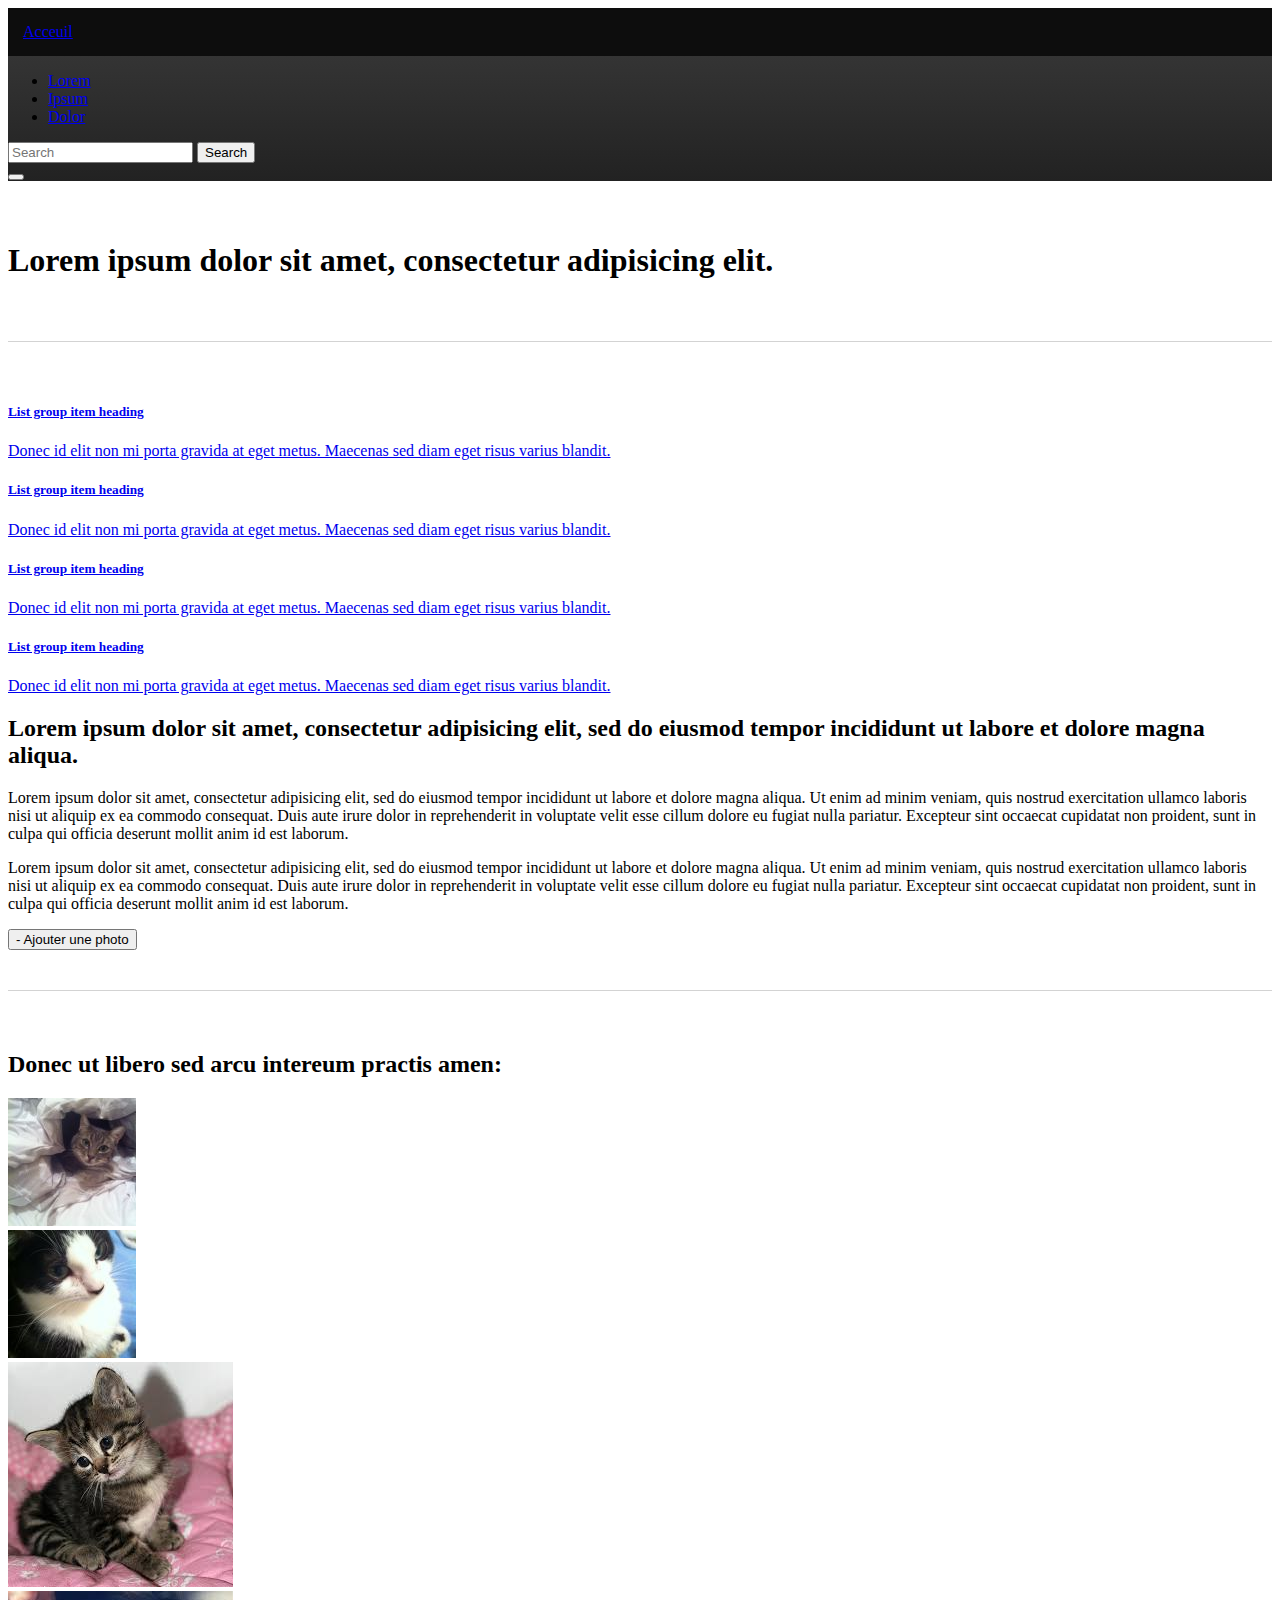
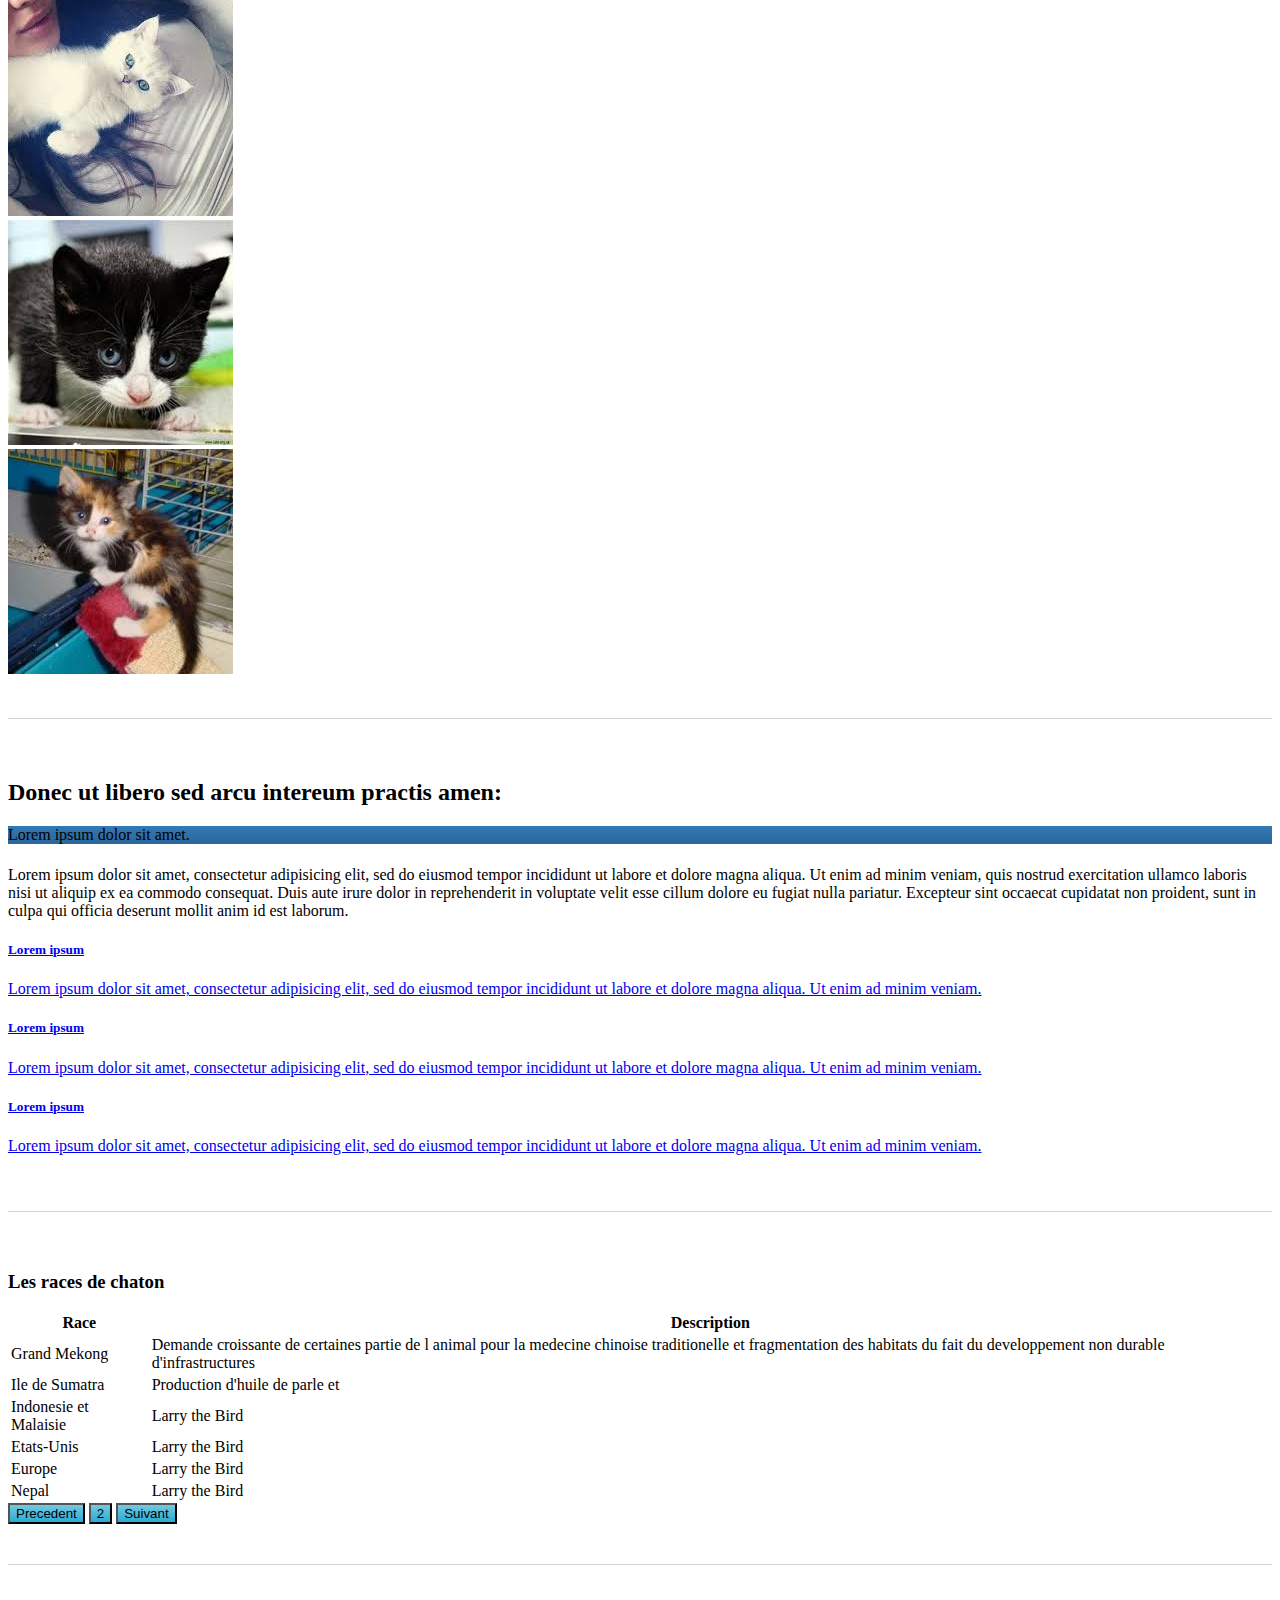
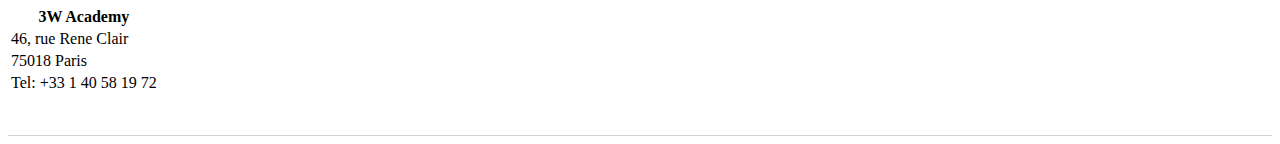
<file: bootstrap/index.html>
<!doctype html>
<html lang="en">
  <head>
    <meta charset="utf-8">
    <meta name="viewport" content="width=device-width, initial-scale=1, shrink-to-fit=no">
    <link rel="stylesheet" href="https://stackpath.bootstrapcdn.com/bootstrap/4.1.3/css/bootstrap.min.css" integrity="sha384-MCw98/SFnGE8fJT3GXwEOngsV7Zt27NXFoaoApmYm81iuXoPkFOJwJ8ERdknLPMO" crossorigin="anonymous">
    <link rel="stylesheet" href="https://use.fontawesome.com/releases/v5.3.1/css/all.css" integrity="sha384-mzrmE5qonljUremFsqc01SB46JvROS7bZs3IO2EmfFsd15uHvIt+Y8vEf7N7fWAU" crossorigin="anonymous">
    <link rel="stylesheet" type="text/css" href="css/main.css">
    <title></title>   
  </head>

  <body>
<!-- ----------------- HEADER ---------------------- -->
  	<header>
  		<nav class="navbar navbar-expand-lg navbar-dark bg-dark pt-0 pb-0">
  		  <a class="navbar-brand" href="#">Acceuil</a>
  		  <div class="collapse navbar-collapse" id="navbarTogglerDemo03">
  		    <ul class="navbar-nav mr-auto mt-2 mt-lg-0">
  		      <li class="nav-item">
  		        <a class="nav-link" href="#">Lorem</a>
  		      </li>
  		      <li class="nav-item">
  		        <a class="nav-link" href="#">Ipsum</a>
  		      </li>
  		      <li class="nav-item">
  		        <a class="nav-link" href="#">Dolor</a>
  		      </li>
  		    </ul>
  		    <form class="form-inline my-2 my-lg-0">
  		      <input class="form-control mr-sm-2" type="search" placeholder="Search" aria-label="Search">
  		      <button class="btn btn-outline-success my-2 my-sm-0" type="submit">Search</button>
  		    </form>
  		  </div>
  		  <button class="navbar-toggler" type="button" data-toggle="collapse" data-target="#navbarTogglerDemo03" aria-controls="navbarTogglerDemo03" aria-expanded="false" aria-label="Toggle navigation">
  		    <span class="navbar-toggler-icon"></span>
  		  </button>
  		</nav>
  	</header>
<!-- ------------------------- MAIN ------------------------ -->
  	<main> 	
  		<div class="container">
  		<h1>Lorem ipsum dolor sit amet, consectetur adipisicing elit.</h1>
  		</div>	
 		<div class="container">
 			<div class="row">
   				<div class="col-12 col-lg-4">
   					<div class="list-group">
 						<a href="#" class="list-group-item list-group-item-action flex-column align-items-start active">
   							<div class="d-flex w-100">
     							<h5 class="mb-1">List group item heading</h5>
   							</div>
   							<p class="mb-1">Donec id elit non mi porta gravida at eget metus. Maecenas sed diam eget risus varius blandit.</p>
 						</a>
 						<a href="#" class="list-group-item list-group-item-action flex-column align-items-start">
   							<div class="d-flex w-100">
     							<h5 class="mb-1">List group item heading</h5>
   							</div>
   							<p class="mb-1">Donec id elit non mi porta gravida at eget metus. Maecenas sed diam eget risus varius blandit.</p>
 						</a>
 						<a href="#" class="list-group-item list-group-item-action flex-column align-items-start">
   							<div class="d-flex w-100">
     							<h5 class="mb-1">List group item heading</h5>
   							</div>
   							<p class="mb-1">Donec id elit non mi porta gravida at eget metus. Maecenas sed diam eget risus varius blandit.</p>
 						</a>
 						<a href="#" class="list-group-item list-group-item-action flex-column align-items-start">
   							<div class="d-flex w-100">
     							<h5 class="mb-1">List group item heading</h5>
   							</div>
   							<p class="mb-1">Donec id elit non mi porta gravida at eget metus. Maecenas sed diam eget risus varius blandit.</p>
 						</a> 		
					</div>
    			</div>
    			<div class="col-12 col-lg-8">
    				<h2>Lorem ipsum dolor sit amet, consectetur adipisicing elit, sed do eiusmod
    				tempor incididunt ut labore et dolore magna aliqua.</h2>
    				<p>Lorem ipsum dolor sit amet, consectetur adipisicing elit, sed do eiusmod
    				tempor incididunt ut labore et dolore magna aliqua. Ut enim ad minim veniam,
    				quis nostrud exercitation ullamco laboris nisi ut aliquip ex ea commodo
    				consequat. Duis aute irure dolor in reprehenderit in voluptate velit esse
    				cillum dolore eu fugiat nulla pariatur. Excepteur sint occaecat cupidatat non
    				proident, sunt in culpa qui officia deserunt mollit anim id est laborum.</p>
    				<p>Lorem ipsum dolor sit amet, consectetur adipisicing elit, sed do eiusmod
    				tempor incididunt ut labore et dolore magna aliqua. Ut enim ad minim veniam,
    				quis nostrud exercitation ullamco laboris nisi ut aliquip ex ea commodo
    				consequat. Duis aute irure dolor in reprehenderit in voluptate velit esse
    				cillum dolore eu fugiat nulla pariatur. Excepteur sint occaecat cupidatat non
    				proident, sunt in culpa qui officia deserunt mollit anim id est laborum.</p>
    				<a href="#">
    					<button type="button" class="btn btn-success"><i class="far fa-image"></i> - Ajouter une photo</button>
    				</a>
      			</div>
  			</div>
  		</div>

  		<div class="container">
  			<div class="row">
  			<h2>Donec ut libero sed arcu intereum practis amen:</h2>
  			</div>
  			<div class="row">
  				<div class="col-4 col-md-3 col-lg-2">
  					<img src="img/c1.jpg">
  				</div>
  				<div class="col-4 col-md-3 col-lg-2">
  					<img src="img/c2.jpg">
  				</div>
  				<div class="col-4 col-md-3 col-lg-2">
  					<img src="img/c3.jpg">
  				</div>
  				<div class="col-4 col-md-3 col-lg-2">
  					<img src="img/c4.jpg">
  				</div>
  				<div class="col-4 col-md-3 col-lg-2">
  					<img src="img/c5.jpg">
  				</div>
  				<div class="col-4 col-md-3 col-lg-2">
  					<img src="img/c6.jpg">
  				</div>
  			</div>			
  		</div>

  		<div class="container">
  			<div class="row">
  			<h2>Donec ut libero sed arcu intereum practis amen:</h2>
  			</div>
  			<div class="row">
  				<div class="col-12 col-lg-4">
  					<div class="card mb-3">
  						<div class="card-header text-white bg-primary">Lorem ipsum dolor sit amet.</div>
  							<div class="card-body">
    							<h5 class="card-title"></h5>
    							<p class="card-text">Lorem ipsum dolor sit amet, consectetur adipisicing elit, sed do eiusmod
    							tempor incididunt ut labore et dolore magna aliqua. Ut enim ad minim veniam,
    							quis nostrud exercitation ullamco laboris nisi ut aliquip ex ea commodo
    							consequat. Duis aute irure dolor in reprehenderit in voluptate velit esse
    							cillum dolore eu fugiat nulla pariatur. Excepteur sint occaecat cupidatat non
    							proident, sunt in culpa qui officia deserunt mollit anim id est laborum.</p>
  							</div>
						</div>
  					</div>
  				<div class="col-12 col-lg-8">
  					<div class="list-group">
  						<a href="#" class="list-group-item list-group-item-action flex-column align-items-start active">
    						<div class="d-flex w-100">
      							<h5 class="mb-1">Lorem ipsum</h5>
    						</div>
    						<p class="mb-1">Lorem ipsum dolor sit amet, consectetur adipisicing elit, sed do eiusmod
    						tempor incididunt ut labore et dolore magna aliqua. Ut enim ad minim veniam.</p>
  						</a>
  						<a href="#" class="list-group-item list-group-item-action flex-column align-items-start">
    						<div class="d-flex w-100">
      							<h5 class="mb-1">Lorem ipsum</h5>
    						</div>
    						<p class="mb-1">Lorem ipsum dolor sit amet, consectetur adipisicing elit, sed do eiusmod
    						tempor incididunt ut labore et dolore magna aliqua. Ut enim ad minim veniam.</p>
  						</a>
  						<a href="#" class="list-group-item list-group-item-action flex-column align-items-start">
    						<div class="d-flex w-100">
      							<h5 class="mb-1">Lorem ipsum</h5>
    						</div>
    						<p class="mb-1">Lorem ipsum dolor sit amet, consectetur adipisicing elit, sed do eiusmod
    						tempor incididunt ut labore et dolore magna aliqua. Ut enim ad minim veniam.</p>
  						</a>
  					</div>
  				</div>
  			</div>
  		</div>

  		<div class="container">
  			
  			<div class="row">
  					<h3>Les races de chaton</h3>
  					<table class="table table-bordered table-striped">
  					  <thead>
  					    <tr>
  					      <th scope="col">Race</th>
  					      <th scope="col">Description</th>
  					    </tr>
  					  </thead>
  					  <tbody>
  					    <tr>
  					      <td>Grand Mekong</td>
  					      <td>Demande croissante de certaines partie de l animal pour la medecine chinoise traditionelle et fragmentation des habitats du fait du developpement non durable d'infrastructures</td>
  					    </tr>
  					    <tr>
  					      <td>Ile de Sumatra</td>
  					      <td>Production d'huile de parle et </td>
  					    </tr>
  					    <tr>
  					      <td>Indonesie et Malaisie</td>
  					      <td>Larry the Bird</td>
  					    </tr>
  					    <tr>
  					      <td>Etats-Unis</td>
  					      <td>Larry the Bird</td>
  					    </tr>
  					    <tr>
  					      <td>Europe</td>
  					      <td>Larry the Bird</td>
  					    </tr>
  					    <tr>
  					      <td>Nepal</td>
  					      <td>Larry the Bird</td>
  					    </tr>
  					  </tbody>
  					</table>
  			</div>
  			<div class="row">
  				<div class="col-12">
  					<div class="btn-group w-100" role="group" aria-label="Basic example">
  					  <button type="button" class="col-4 btn btn-secondary">Precedent</button>
  					  <button type="button" class="col-4 btn btn-secondary">2</button>
  					  <button type="button" class="col-4 btn btn-secondary">Suivant</button>
  					</div>	
  				</div>
  			</div>
  		</div>

<!--  ------------------------- FOOTER --------------------- -->
		<div class="container">
			<div class="row">
					<table class="table-borderless">
					  <thead>
					    <tr>
					      <th scope="col">3W Academy</th>
					    </tr>
					  </thead>
					  <tbody>
					    <tr>
					      <td>46, rue Rene Clair</td>
					    </tr>
					    <tr>
					      <td>75018 Paris</td>
					    </tr>
					    <tr>
					      <td><span>Tel<span>: +33 1 40 58 19 72</td>
					    </tr>
					  </tbody>
					</table>
			</div>	
		</div>


  	</main>
  	
  		






    <script src="https://code.jquery.com/jquery-3.3.1.slim.min.js" integrity="sha384-q8i/X+965DzO0rT7abK41JStQIAqVgRVzpbzo5smXKp4YfRvH+8abtTE1Pi6jizo" crossorigin="anonymous"></script>
    <script src="https://cdnjs.cloudflare.com/ajax/libs/popper.js/1.14.3/umd/popper.min.js" integrity="sha384-ZMP7rVo3mIykV+2+9J3UJ46jBk0WLaUAdn689aCwoqbBJiSnjAK/l8WvCWPIPm49" crossorigin="anonymous"></script>
    <script src="https://stackpath.bootstrapcdn.com/bootstrap/4.1.3/js/bootstrap.min.js" integrity="sha384-ChfqqxuZUCnJSK3+MXmPNIyE6ZbWh2IMqE241rYiqJxyMiZ6OW/JmZQ5stwEULTy" crossorigin="anonymous"></script>
  </body>
</html>
</file>
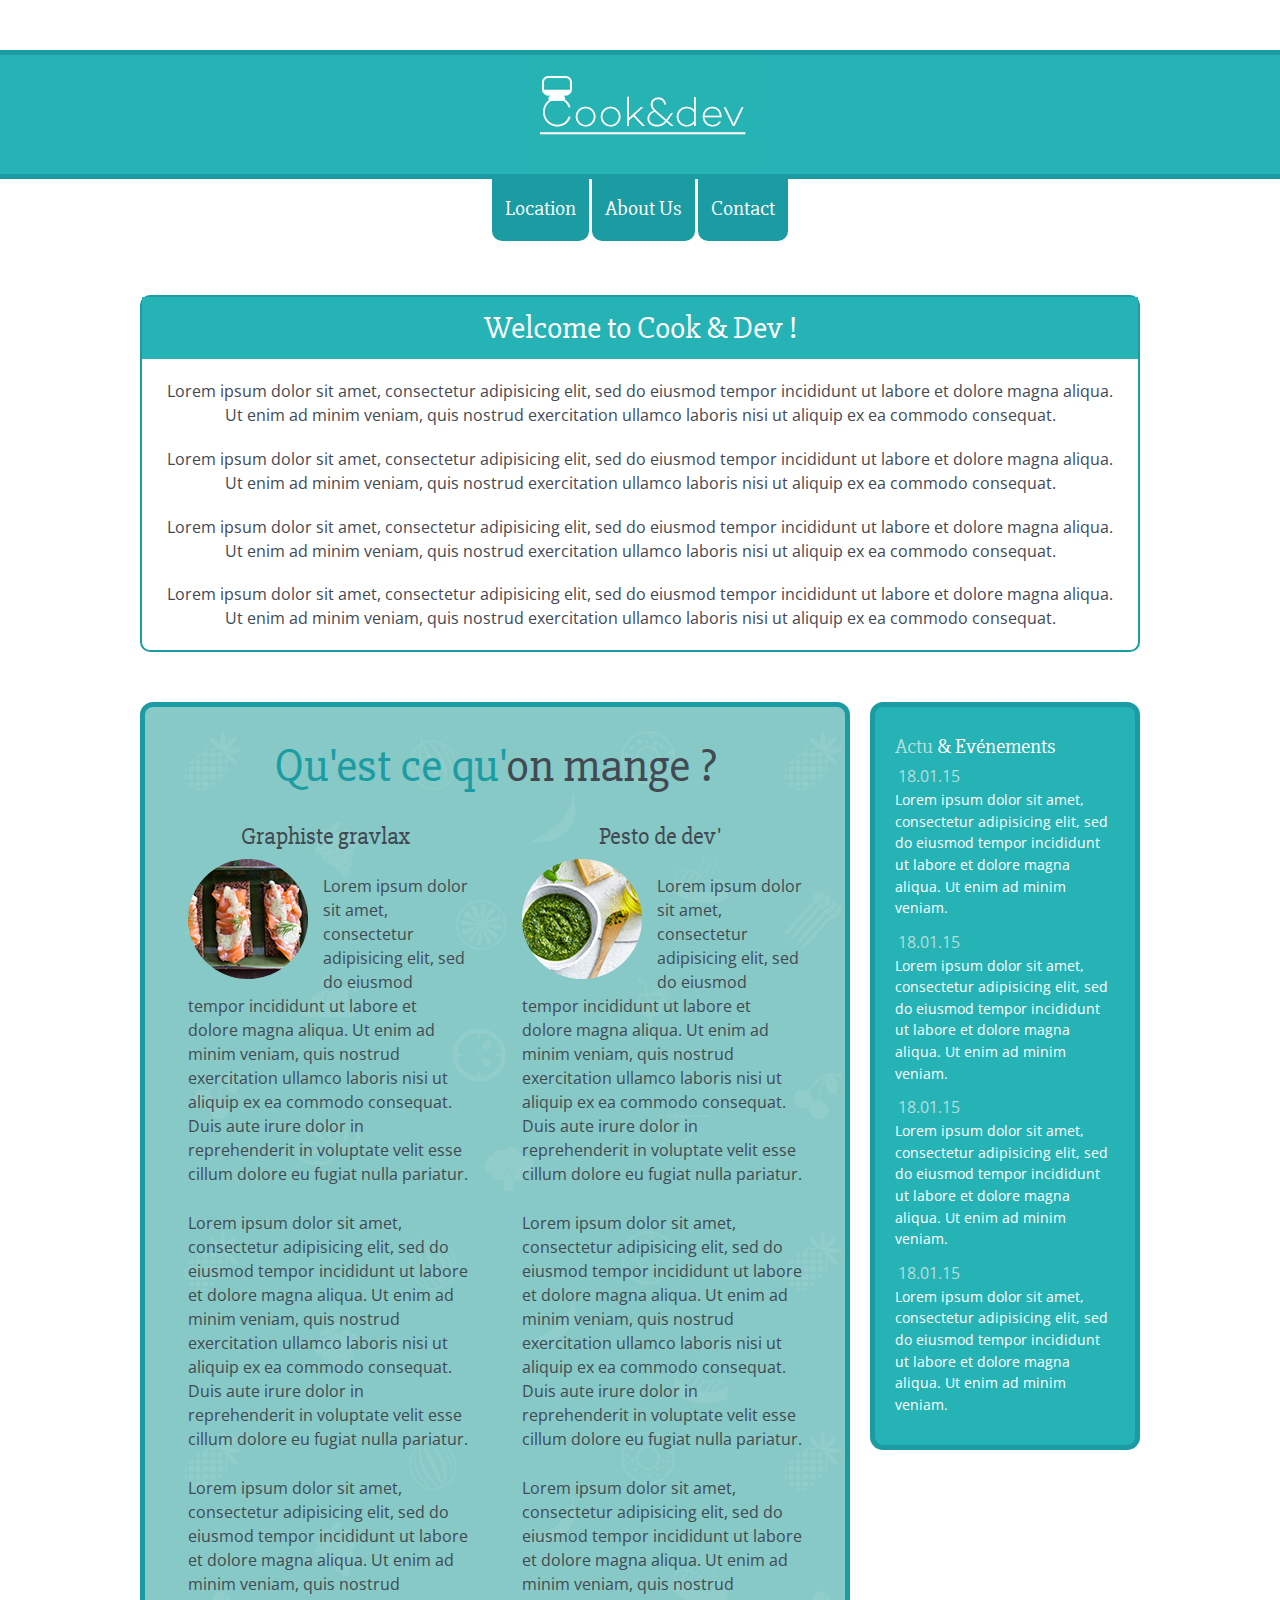
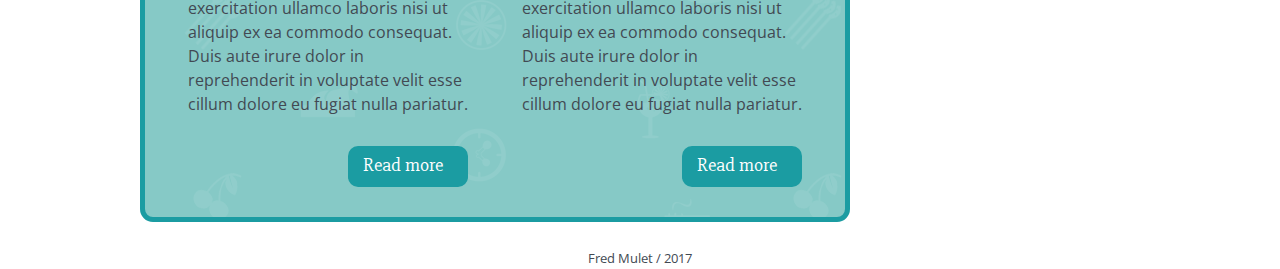
<file: cookanddev/index.html>
<!DOCTYPE html>
<html>
<head>
	<meta charset="utf-8">
	<link href="https://fonts.googleapis.com/css?family=Open+Sans" rel="stylesheet"> 
	<link href="https://fonts.googleapis.com/css?family=Slabo+27px" rel="stylesheet">
	<link rel="stylesheet" href="https://use.fontawesome.com/releases/v5.3.1/css/all.css" integrity="sha384-mzrmE5qonljUremFsqc01SB46JvROS7bZs3IO2EmfFsd15uHvIt+Y8vEf7N7fWAU" crossorigin="anonymous">
	<link rel="stylesheet" type="text/css" href="css/main.css">
	<title>Cook&dev</title>
</head>
<body>
	<header>
		<figure>
			<img src="img/logo.png" alt="Logo Cook&Dev">
		</figure>
		<nav>
			<a href="#">Location</a>
			<a href="#">About Us</a>
			<a href="#">Contact</a>
		</nav>
	</header>
	<main>
		<article class="mainArticle1">
			<h1>Welcome to Cook & Dev !</h1>
			<p>Lorem ipsum dolor sit amet, consectetur adipisicing elit, sed do eiusmod
			tempor incididunt ut labore et dolore magna aliqua. Ut enim ad minim veniam,
			quis nostrud exercitation ullamco laboris nisi ut aliquip ex ea commodo
			consequat.</p>
			<p>Lorem ipsum dolor sit amet, consectetur adipisicing elit, sed do eiusmod
			tempor incididunt ut labore et dolore magna aliqua. Ut enim ad minim veniam,
			quis nostrud exercitation ullamco laboris nisi ut aliquip ex ea commodo
			consequat.</p>
			<p>Lorem ipsum dolor sit amet, consectetur adipisicing elit, sed do eiusmod
			tempor incididunt ut labore et dolore magna aliqua. Ut enim ad minim veniam,
			quis nostrud exercitation ullamco laboris nisi ut aliquip ex ea commodo
			consequat.</p>
			<p>Lorem ipsum dolor sit amet, consectetur adipisicing elit, sed do eiusmod
			tempor incididunt ut labore et dolore magna aliqua. Ut enim ad minim veniam,
			quis nostrud exercitation ullamco laboris nisi ut aliquip ex ea commodo
			consequat.</p>
		</article>
		<section>
			<h1><span>Qu'est ce qu'</span>on mange ?</h1>
			<article>
				<h1>Graphiste gravlax<i class="fas fa-utensils"></i></h1>
				<img src="img/recipe1.jpg" alt="Recette gravlax">
				<p>Lorem ipsum dolor sit amet, consectetur adipisicing elit, sed do eiusmod
				tempor incididunt ut labore et dolore magna aliqua. Ut enim ad minim veniam,
				quis nostrud exercitation ullamco laboris nisi ut aliquip ex ea commodo
				consequat. Duis aute irure dolor in reprehenderit in voluptate velit esse
				cillum dolore eu fugiat nulla pariatur.</p>
				<p>Lorem ipsum dolor sit amet, consectetur adipisicing elit, sed do eiusmod
				tempor incididunt ut labore et dolore magna aliqua. Ut enim ad minim veniam,
				quis nostrud exercitation ullamco laboris nisi ut aliquip ex ea commodo
				consequat. Duis aute irure dolor in reprehenderit in voluptate velit esse
				cillum dolore eu fugiat nulla pariatur.</p>
				<p>Lorem ipsum dolor sit amet, consectetur adipisicing elit, sed do eiusmod
				tempor incididunt ut labore et dolore magna aliqua. Ut enim ad minim veniam,
				quis nostrud exercitation ullamco laboris nisi ut aliquip ex ea commodo
				consequat. Duis aute irure dolor in reprehenderit in voluptate velit esse
				cillum dolore eu fugiat nulla pariatur.</p>
				<a href="#">Read more<i class="fas fa-plus-circle"></i></a>
			</article>
			<article>
				<h1>Pesto de dev'<i class="fas fa-utensils"></i></h1>
				<img src="img/recipe2.jpg" alt="Recette pesto">
				<p>Lorem ipsum dolor sit amet, consectetur adipisicing elit, sed do eiusmod
				tempor incididunt ut labore et dolore magna aliqua. Ut enim ad minim veniam,
				quis nostrud exercitation ullamco laboris nisi ut aliquip ex ea commodo
				consequat. Duis aute irure dolor in reprehenderit in voluptate velit esse
				cillum dolore eu fugiat nulla pariatur.</p>
				<p>Lorem ipsum dolor sit amet, consectetur adipisicing elit, sed do eiusmod
				tempor incididunt ut labore et dolore magna aliqua. Ut enim ad minim veniam,
				quis nostrud exercitation ullamco laboris nisi ut aliquip ex ea commodo
				consequat. Duis aute irure dolor in reprehenderit in voluptate velit esse
				cillum dolore eu fugiat nulla pariatur.</p>
				<p>Lorem ipsum dolor sit amet, consectetur adipisicing elit, sed do eiusmod
				tempor incididunt ut labore et dolore magna aliqua. Ut enim ad minim veniam,
				quis nostrud exercitation ullamco laboris nisi ut aliquip ex ea commodo
				consequat. Duis aute irure dolor in reprehenderit in voluptate velit esse
				cillum dolore eu fugiat nulla pariatur.</p>
				<a href="#">Read more<i class="fas fa-plus-circle"></i></a>
			</article>
		</section>
		<aside>
			<h1><span>Actu</span> & Evénements</h1>
			<a href="#"><i class="fas fa-comment"></i>18.01.15</a>
			<p>Lorem ipsum dolor sit amet, consectetur adipisicing elit, sed do eiusmod tempor incididunt ut labore et dolore magna aliqua. Ut enim ad minim veniam.</p>
			<a href="#"><i class="fas fa-comment"></i>18.01.15</a>
			<p>Lorem ipsum dolor sit amet, consectetur adipisicing elit, sed do eiusmod tempor incididunt ut labore et dolore magna aliqua. Ut enim ad minim veniam.</p>
			<a href="#"><i class="fas fa-comment"></i>18.01.15</a>
			<p>Lorem ipsum dolor sit amet, consectetur adipisicing elit, sed do eiusmod tempor incididunt ut labore et dolore magna aliqua. Ut enim ad minim veniam.</p>
			<a href="#"><i class="fas fa-comment"></i>18.01.15</a>
			<p>Lorem ipsum dolor sit amet, consectetur adipisicing elit, sed do eiusmod tempor incididunt ut labore et dolore magna aliqua. Ut enim ad minim veniam.</p>
		</aside>
	</main>
	<footer>
		<small>Fred Mulet / 2017</small>
	</footer>
</body>
</html>
</file>
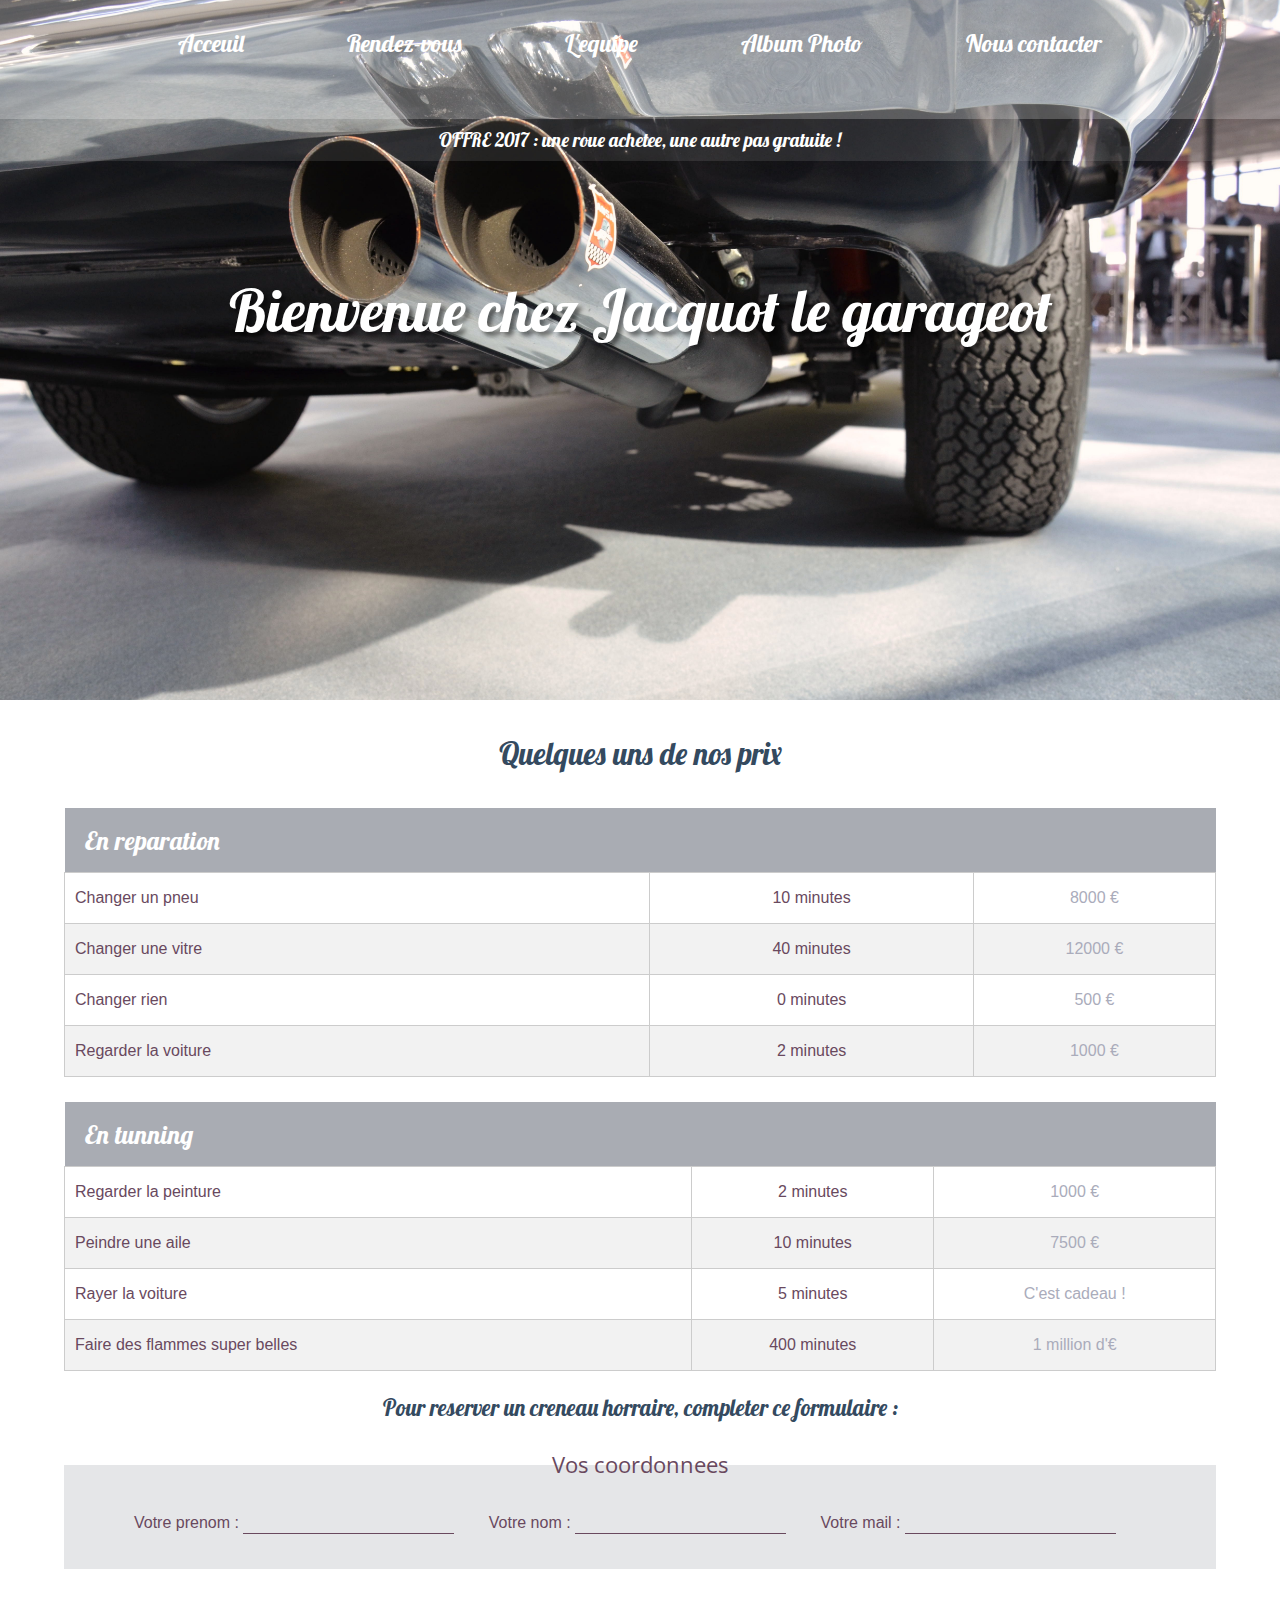
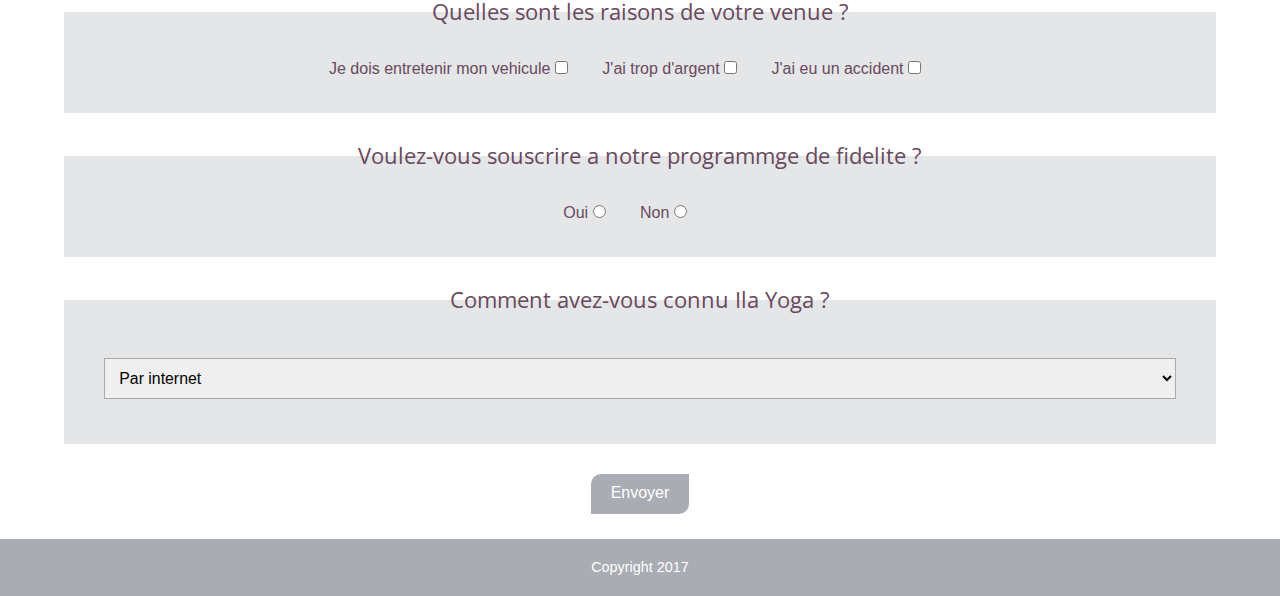
<file: garageot/index.html>
<!DOCTYPE html>
<html>
<head>
	<meta charset="utf-8">
	<link href="https://fonts.googleapis.com/css?family=Lobster" rel="stylesheet"> 
	<link href="https://fonts.googleapis.com/css?family=Open+Sans+Condensed:300" rel="stylesheet"> 
	<link rel="stylesheet" href="https://use.fontawesome.com/releases/v5.3.1/css/all.css" integrity="sha384-mzrmE5qonljUremFsqc01SB46JvROS7bZs3IO2EmfFsd15uHvIt+Y8vEf7N7fWAU" crossorigin="anonymous">
	<link rel="stylesheet" type="text/css" href="css/normalize.css">
	<link rel="stylesheet" type="text/css" href="css/main.css">
	<title></title>
</head>
<body>
	<header>
		<nav>
			<a href="#"><i class="fas fa-home"></i><span>Acceuil</span></a>
			<a href="#"><i class="fas fa-calendar-alt"></i><span>Rendez-vous</span></a>
			<a href="#"><i class="fas fa-book"></i><span>L'equipe</span></a>
			<a href="#"><i class="far fa-image"></i><span>Album Photo</span></a>
			<a href="#"><i class="fas fa-envelope"></i><span>Nous contacter</span></a>
		</nav>
		<small>OFFRE 2017 : une roue achetee, une autre pas gratuite !</small>
		<h1>Bienvenue chez Jacquot le garageot</h1>
	</header>
	<main>
		<table>
			<caption>Quelques uns de nos prix</caption>
			<tr>
				<th colspan="3">En reparation</th>
			</tr>
			<tr>
				<td>Changer un pneu</td>
				<td>10 minutes</td>
				<td><a href="#">8000 €</a></td>
			</tr>
			<tr>
				<td>Changer une vitre</td>
				<td>40 minutes</td>
				<td><a href="#">12000 €</a></td>
			</tr>
			<tr>
				<td>Changer rien</td>
				<td>0 minutes</td>
				<td><a href="#">500 €</a></td>
			</tr>
			<tr>
				<td>Regarder la voiture</td>
				<td>2 minutes</td>
				<td><a href="#">1000 €</a></td>
			</tr>
		</table>
		<table>
			<tr>
				<th colspan="3">En tunning</th>
			</tr>
			<tr>
				<td>Regarder la peinture</td>
				<td>2 minutes</td>
				<td><a href="#">1000 €</a></td>
			</tr>
			<tr>
				<td>Peindre une aile</td>
				<td>10 minutes</td>
				<td><a href="#">7500 €</a></td>
			</tr>
			<tr>
				<td>Rayer la voiture</td>
				<td>5 minutes</td>
				<td><a href="#">C'est cadeau !</a></td>
			</tr>
			<tr>
				<td>Faire des flammes super belles</td>
				<td>400 minutes</td>
				<td><a href="#">1 million d'€</a></td>
			</tr>
		</table>
		<h2>Pour reserver un creneau horraire, completer ce formulaire :</h2>
		<form>
			<fieldset>
				<legend>Vos coordonnees</legend>
				<label for="prenom">Votre prenom : </label><input type="text" name="prenom" id="prenom">
				<label for="nom">Votre nom : </label><input type="text" name="nom" id="nom">
				<label for="mail">Votre mail : </label><input type="text" name="mail" id="mail">
			</fieldset>
			<fieldset>
				<legend>Quelles sont les raisons de votre venue ?</legend>
				<label for="entretient">Je dois entretenir mon vehicule </label><input type="checkbox" name="entretient" id="entretient">
				<label for="argent">J'ai trop d'argent </label><input type="checkbox" name="argent" id="argent">
				<label for="accident">J'ai eu un accident </label><input type="checkbox" name="accident" id="accident">
			</fieldset>
			<fieldset>
				<legend>Voulez-vous souscrire a notre programmge de fidelite ?</legend>
				<label for="oui">Oui </label><input type="radio" name="prog" id="oui">
				<label for="non">Non </label><input type="radio" name="prog" id="non">
			</fieldset>
			<fieldset>
				<legend>Comment avez-vous connu Ila Yoga ?</legend>
				<select>
					<option value="Internet">Par internet</option>
					<option value="Mail">Par mail</option>
					<option value="Jacquot">Par Jacquot</option>
					<option value="Michel">Par Michel</option>
				</select>
			</fieldset>
			<input type="submit" value="Envoyer">
		</form>
	</main>
	<footer>
		<p>Copyright 2017</p>
	</footer>
</body>
</html>
</file>
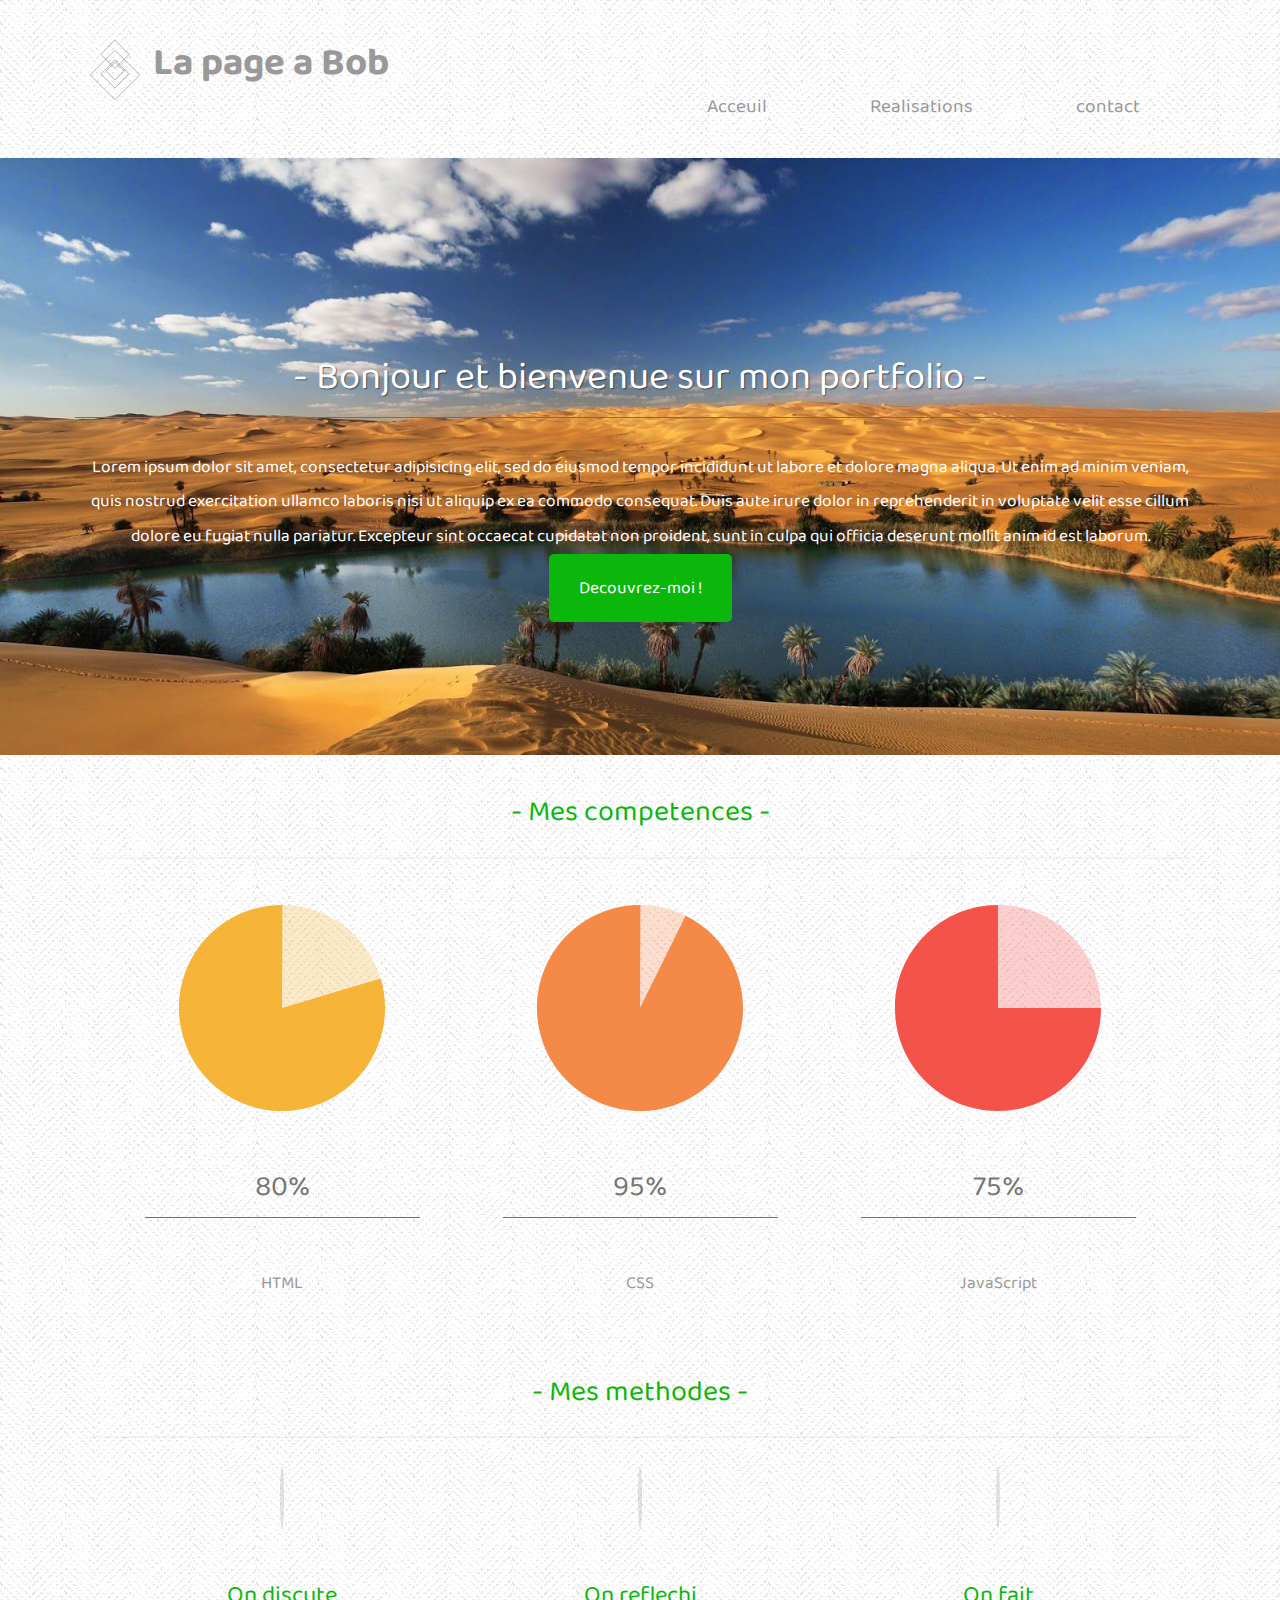
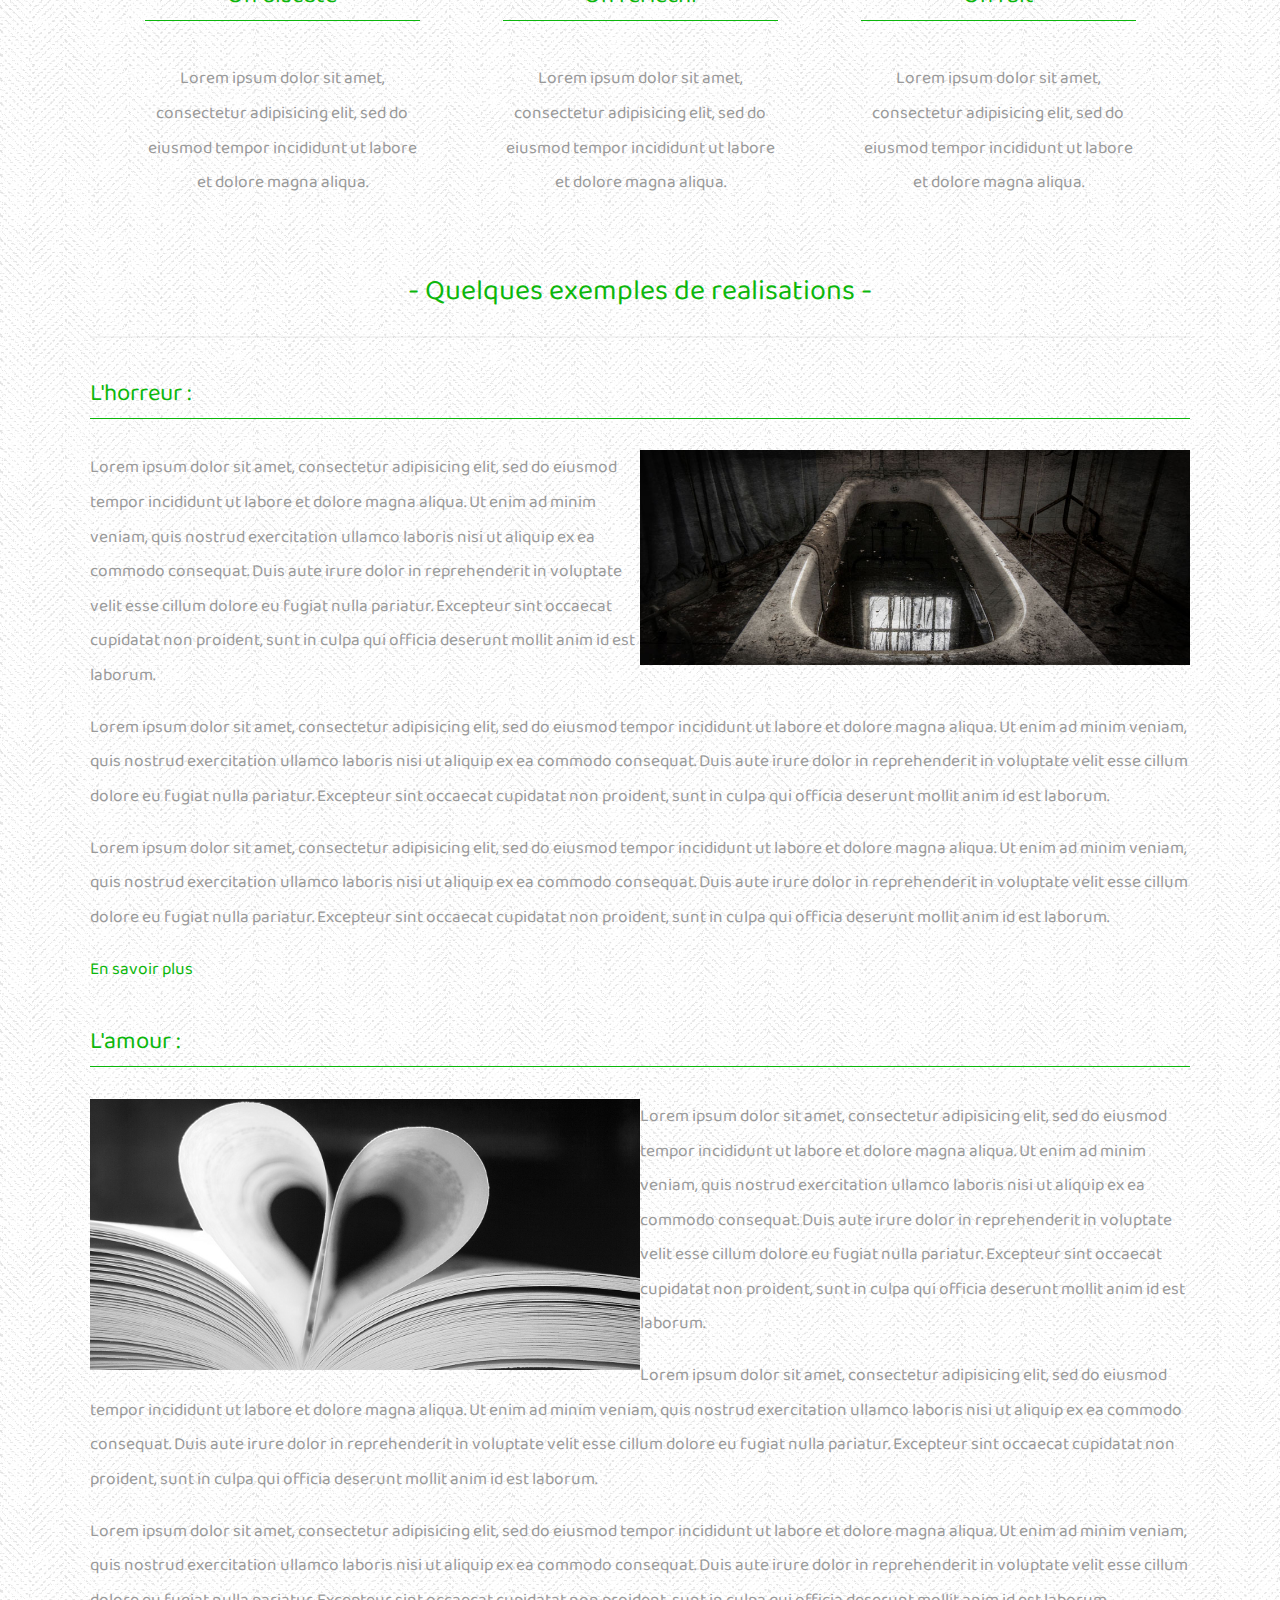
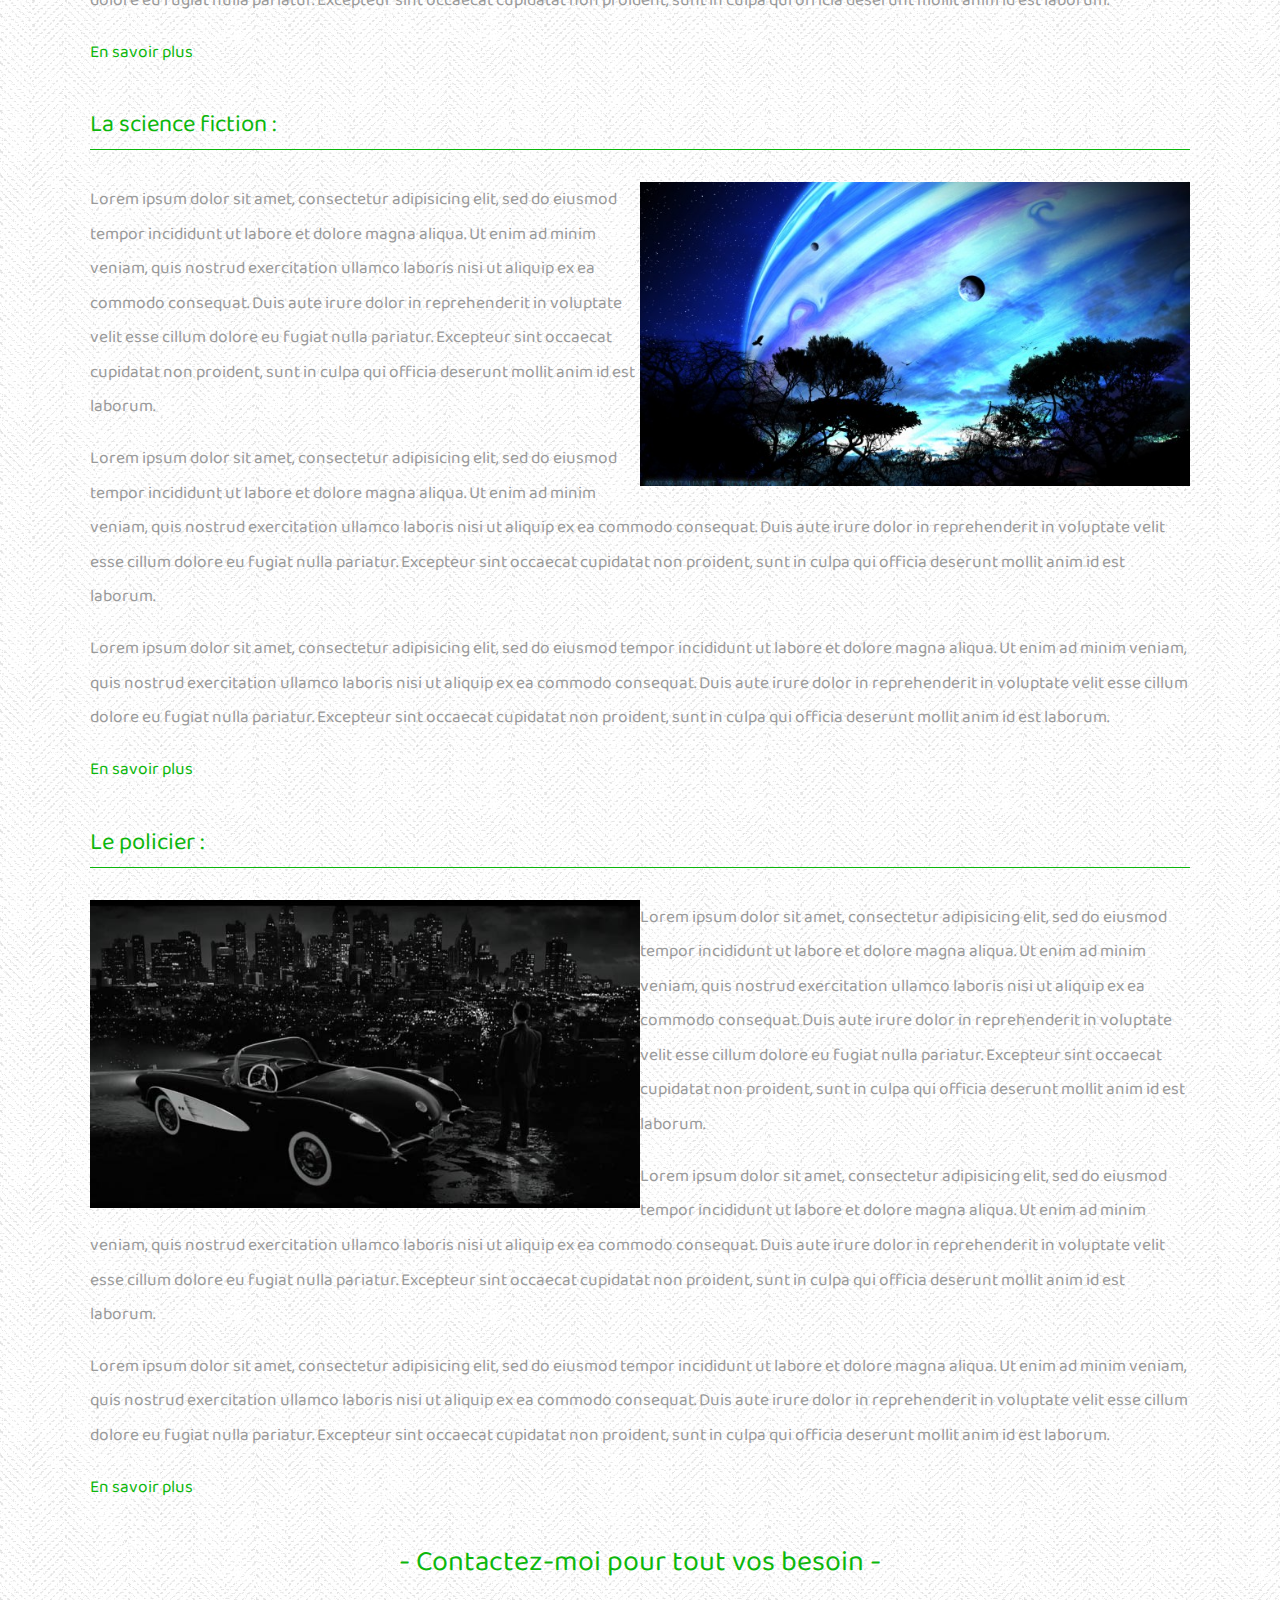
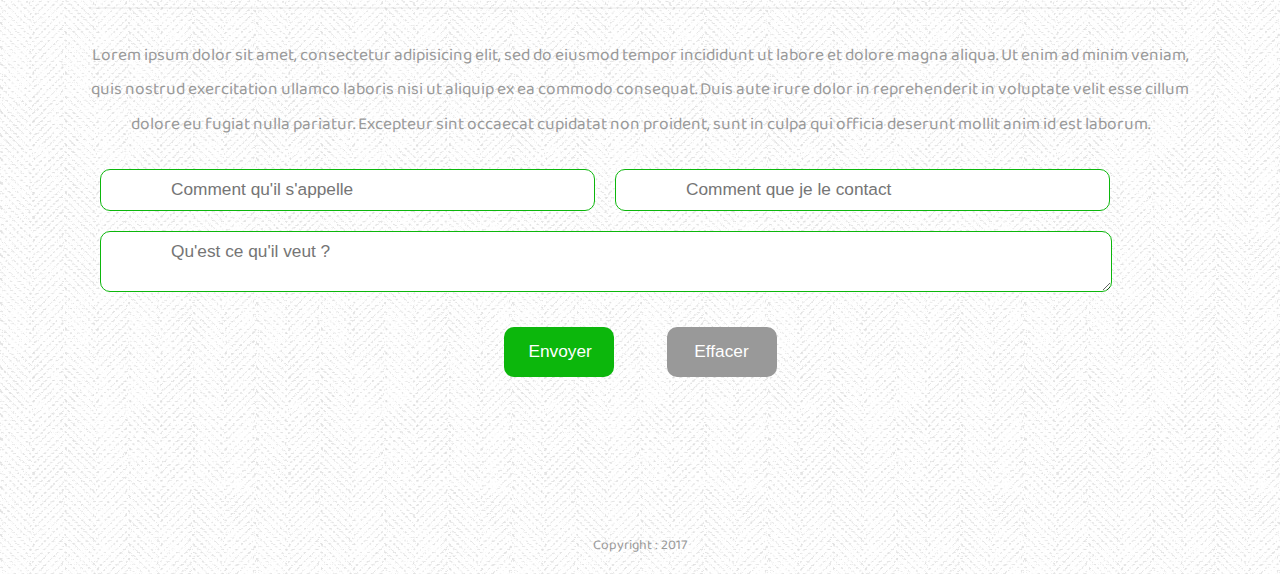
<file: pageabob/index.html>
<!doctype html>
<html class="no-js" lang="">

<head>
  <meta charset="utf-8">
  <meta http-equiv="x-ua-compatible" content="ie=edge">
  <title>La page a Bob</title>
  <meta name="description" content="Bob portfolio">
  <meta name="viewport" content="width=device-width, initial-scale=1, shrink-to-fit=no">

  <link rel="manifest" href="site.webmanifest">
  <link rel="apple-touch-icon" href="icon.png">
  <link rel="stylesheet" href="https://use.fontawesome.com/releases/v5.4.1/css/all.css" integrity="sha384-5sAR7xN1Nv6T6+dT2mhtzEpVJvfS3NScPQTrOxhwjIuvcA67KV2R5Jz6kr4abQsz" crossorigin="anonymous">
  <link href="https://fonts.googleapis.com/css?family=Baloo" rel="stylesheet"> 
  <link rel="stylesheet" href="css/normalize.css">
  <link rel="stylesheet" href="css/main.css">
</head>

<body>
  <header>
    <a href="#">
      <img src="img/logo2.svg" alt="Logo lozange">
      <h1>La page a Bob</h1>
    </a>
    <nav>
      <a href="#"><i class="fas fa-home"></i><span>Acceuil</span></a>
      <a href="#"><i class="fas fa-flask"></i><span>Realisations</span></a>
      <a href="#"><i class="fas fa-envelope"></i><span>contact</span></a>
    </nav>
  </header>
  <main>
    <article>
      <h2>- Bonjour et bienvenue sur mon portfolio -</h2>
      <p>Lorem ipsum dolor sit amet, consectetur adipisicing elit, sed do eiusmod
      tempor incididunt ut labore et dolore magna aliqua. Ut enim ad minim veniam,
      quis nostrud exercitation ullamco laboris nisi ut aliquip ex ea commodo
      consequat. Duis aute irure dolor in reprehenderit in voluptate velit esse
      cillum dolore eu fugiat nulla pariatur. Excepteur sint occaecat cupidatat non
      proident, sunt in culpa qui officia deserunt mollit anim id est laborum.</p>
      <a href="#">Decouvrez-moi !</a>
    </article>
    <section>
      <h3>- Mes competences -</h3>
      <article>
        <figure>
          <img src="img/html.svg">
          <figcaption>
            <h5>80%</h5>
            <p>HTML</p>
          </figcaption>
        </figure>
        <figure>
          <img src="img/css.svg">
          <figcaption>
            <h5>95%</h5>
            <p>CSS</p>
          </figcaption>
        </figure>
        <figure>
          <img src="img/js.svg">
          <figcaption>
            <h5>75%</h5>
            <p>JavaScript</p>
          </figcaption>
        </figure>
      </article>
      <h3>- Mes methodes -</h3>
      <article>
        <figure>
          <i class="fas fa-coffee"></i>
          <figcaption>
            <h5>On discute</h5>
            <p>Lorem ipsum dolor sit amet, consectetur adipisicing elit, sed do eiusmod
            tempor incididunt ut labore et dolore magna aliqua.</p>
          </figcaption>
        </figure>
        <figure>
          <i class="fab fa-free-code-camp"></i>
          <figcaption>
            <h5>On reflechi</h5>
            <p>Lorem ipsum dolor sit amet, consectetur adipisicing elit, sed do eiusmod
            tempor incididunt ut labore et dolore magna aliqua.</p>
          </figcaption>
        </figure>
        <figure>
          <i class="fas fa-code"></i>
          <figcaption>
            <h5>On fait</h5>
            <p>Lorem ipsum dolor sit amet, consectetur adipisicing elit, sed do eiusmod
            tempor incididunt ut labore et dolore magna aliqua.</p>
          </figcaption>
        </figure>
      </article>
      <h3>- Quelques exemples de realisations -</h3>
      <section>
        <article>
          <h4>L'horreur :</h4>
          <img src="img/realisation/1.jpg">
          <p>Lorem ipsum dolor sit amet, consectetur adipisicing elit, sed do eiusmod
          tempor incididunt ut labore et dolore magna aliqua. Ut enim ad minim veniam,
          quis nostrud exercitation ullamco laboris nisi ut aliquip ex ea commodo
          consequat. Duis aute irure dolor in reprehenderit in voluptate velit esse
          cillum dolore eu fugiat nulla pariatur. Excepteur sint occaecat cupidatat non
          proident, sunt in culpa qui officia deserunt mollit anim id est laborum.</p>
          <p>Lorem ipsum dolor sit amet, consectetur adipisicing elit, sed do eiusmod
          tempor incididunt ut labore et dolore magna aliqua. Ut enim ad minim veniam,
          quis nostrud exercitation ullamco laboris nisi ut aliquip ex ea commodo
          consequat. Duis aute irure dolor in reprehenderit in voluptate velit esse
          cillum dolore eu fugiat nulla pariatur. Excepteur sint occaecat cupidatat non
          proident, sunt in culpa qui officia deserunt mollit anim id est laborum.</p>
          <p>Lorem ipsum dolor sit amet, consectetur adipisicing elit, sed do eiusmod
          tempor incididunt ut labore et dolore magna aliqua. Ut enim ad minim veniam,
          quis nostrud exercitation ullamco laboris nisi ut aliquip ex ea commodo
          consequat. Duis aute irure dolor in reprehenderit in voluptate velit esse
          cillum dolore eu fugiat nulla pariatur. Excepteur sint occaecat cupidatat non
          proident, sunt in culpa qui officia deserunt mollit anim id est laborum.</p>
          <a href="#">En savoir plus<i></i></a>
        </article>
        <article>
          <h4>L'amour :</h4>
          <img src="img/realisation/2.png">
          <p>Lorem ipsum dolor sit amet, consectetur adipisicing elit, sed do eiusmod
          tempor incididunt ut labore et dolore magna aliqua. Ut enim ad minim veniam,
          quis nostrud exercitation ullamco laboris nisi ut aliquip ex ea commodo
          consequat. Duis aute irure dolor in reprehenderit in voluptate velit esse
          cillum dolore eu fugiat nulla pariatur. Excepteur sint occaecat cupidatat non
          proident, sunt in culpa qui officia deserunt mollit anim id est laborum.</p>
          <p>Lorem ipsum dolor sit amet, consectetur adipisicing elit, sed do eiusmod
          tempor incididunt ut labore et dolore magna aliqua. Ut enim ad minim veniam,
          quis nostrud exercitation ullamco laboris nisi ut aliquip ex ea commodo
          consequat. Duis aute irure dolor in reprehenderit in voluptate velit esse
          cillum dolore eu fugiat nulla pariatur. Excepteur sint occaecat cupidatat non
          proident, sunt in culpa qui officia deserunt mollit anim id est laborum.</p>
          <p>Lorem ipsum dolor sit amet, consectetur adipisicing elit, sed do eiusmod
          tempor incididunt ut labore et dolore magna aliqua. Ut enim ad minim veniam,
          quis nostrud exercitation ullamco laboris nisi ut aliquip ex ea commodo
          consequat. Duis aute irure dolor in reprehenderit in voluptate velit esse
          cillum dolore eu fugiat nulla pariatur. Excepteur sint occaecat cupidatat non
          proident, sunt in culpa qui officia deserunt mollit anim id est laborum.</p>
          <a href="#">En savoir plus<i></i></a>
        </article>
        <article>
          <h4>La science fiction :</h4>
          <img src="img/realisation/3.jpg">
          <p>Lorem ipsum dolor sit amet, consectetur adipisicing elit, sed do eiusmod
          tempor incididunt ut labore et dolore magna aliqua. Ut enim ad minim veniam,
          quis nostrud exercitation ullamco laboris nisi ut aliquip ex ea commodo
          consequat. Duis aute irure dolor in reprehenderit in voluptate velit esse
          cillum dolore eu fugiat nulla pariatur. Excepteur sint occaecat cupidatat non
          proident, sunt in culpa qui officia deserunt mollit anim id est laborum.</p>
          <p>Lorem ipsum dolor sit amet, consectetur adipisicing elit, sed do eiusmod
          tempor incididunt ut labore et dolore magna aliqua. Ut enim ad minim veniam,
          quis nostrud exercitation ullamco laboris nisi ut aliquip ex ea commodo
          consequat. Duis aute irure dolor in reprehenderit in voluptate velit esse
          cillum dolore eu fugiat nulla pariatur. Excepteur sint occaecat cupidatat non
          proident, sunt in culpa qui officia deserunt mollit anim id est laborum.</p>
          <p>Lorem ipsum dolor sit amet, consectetur adipisicing elit, sed do eiusmod
          tempor incididunt ut labore et dolore magna aliqua. Ut enim ad minim veniam,
          quis nostrud exercitation ullamco laboris nisi ut aliquip ex ea commodo
          consequat. Duis aute irure dolor in reprehenderit in voluptate velit esse
          cillum dolore eu fugiat nulla pariatur. Excepteur sint occaecat cupidatat non
          proident, sunt in culpa qui officia deserunt mollit anim id est laborum.</p>
          <a href="#">En savoir plus<i></i></a>
        </article>
        <article>
          <h4>Le policier :</h4>
          <img src="img/realisation/4.jpg">
          <p>Lorem ipsum dolor sit amet, consectetur adipisicing elit, sed do eiusmod
          tempor incididunt ut labore et dolore magna aliqua. Ut enim ad minim veniam,
          quis nostrud exercitation ullamco laboris nisi ut aliquip ex ea commodo
          consequat. Duis aute irure dolor in reprehenderit in voluptate velit esse
          cillum dolore eu fugiat nulla pariatur. Excepteur sint occaecat cupidatat non
          proident, sunt in culpa qui officia deserunt mollit anim id est laborum.</p>
          <p>Lorem ipsum dolor sit amet, consectetur adipisicing elit, sed do eiusmod
          tempor incididunt ut labore et dolore magna aliqua. Ut enim ad minim veniam,
          quis nostrud exercitation ullamco laboris nisi ut aliquip ex ea commodo
          consequat. Duis aute irure dolor in reprehenderit in voluptate velit esse
          cillum dolore eu fugiat nulla pariatur. Excepteur sint occaecat cupidatat non
          proident, sunt in culpa qui officia deserunt mollit anim id est laborum.</p>
          <p>Lorem ipsum dolor sit amet, consectetur adipisicing elit, sed do eiusmod
          tempor incididunt ut labore et dolore magna aliqua. Ut enim ad minim veniam,
          quis nostrud exercitation ullamco laboris nisi ut aliquip ex ea commodo
          consequat. Duis aute irure dolor in reprehenderit in voluptate velit esse
          cillum dolore eu fugiat nulla pariatur. Excepteur sint occaecat cupidatat non
          proident, sunt in culpa qui officia deserunt mollit anim id est laborum.</p>
          <a href="#">En savoir plus<i></i></a>
        </article>
      </section>
      <h3>- Contactez-moi pour tout vos besoin -</h3>
      <article>
        <p>Lorem ipsum dolor sit amet, consectetur adipisicing elit, sed do eiusmod
        tempor incididunt ut labore et dolore magna aliqua. Ut enim ad minim veniam,
        quis nostrud exercitation ullamco laboris nisi ut aliquip ex ea commodo
        consequat. Duis aute irure dolor in reprehenderit in voluptate velit esse
        cillum dolore eu fugiat nulla pariatur. Excepteur sint occaecat cupidatat non
        proident, sunt in culpa qui officia deserunt mollit anim id est laborum.</p>
        <form>
          <input type="text" name="Name" placeholder="Comment qu'il s'appelle">
          <input type="text" name="Contact" placeholder="Comment que je le contact">
          <textarea name="About" placeholder="Qu'est ce qu'il veut ?"></textarea>
          <input type="submit" value="Envoyer">
          <input type="reset" value="Effacer">
        </form>
      </article>
    </section>
    <small><p>Copyright : 2017</p></small>
  </main>
</body>

</html>
</file>
<file: bootstrap/css/main.css>
img{
	height: 70%;
}
div.container{
	border-bottom: 1px solid lightgrey;
	padding:40px 0 40px 0;
}
nav{
	background: linear-gradient(#3b3b3b,#222222);
}
.navbar-brand{
	display: block;
	background-color: #0d0d0d;
	padding: 15px 15px 15px 15px;
	font-size: 100%;
}
a.active, div.card-header{
	background: linear-gradient(#3279b6,#2b669a);
}
div.btn-group button{
	background: linear-gradient(#73c9e2,#2aabd2);
}
</file>
<file: garageot/css/main.css>
/*
font-family: 'Lobster', cursive;
font-family: 'Open Sans Condensed', sans-serif;
font-family: 'Verdana', sans-serif;
*/
/* BOX SIZING */

html{
  box-sizing: border-box;
}

*, *:before, *:after, *:hover {
  box-sizing: border-box;
}

/* GLOBAL */
*{
	font-weight: normal;
	font-size: 1em;
}
body{
	font-family: 'Verdana', sans-serif;
	text-align: center;
	color: #69495e;
}
header, th,nav a{
	font-family: 'Lobster', cursive;
	color: white;
}
a{
	text-decoration: none;
}

/* HEADER */
header{
	background: url(../img/fond.jpg) no-repeat 50% 50%;
	background-size: cover;
	height: 700px;
}
header nav{
	height: 17%;
	background-color: rgb(255,255,255,0.3);
	padding: 30px 0 0 0;
}
header nav a{
	display: inline-block;
	font-size: 150%;
	padding: 0 50px 0 50px;
}
header nav .fas{
	display: block;	
}
header small{
	display: block;
	height: 6%;
	font-size: 120%;
	background-color: rgb(255,255,255,0.1);
	padding: 10px 0 0 0;
}
header h1{
	margin: 9%;
	font-size: 370%;
	font-weight: normal;
	text-shadow: 4px 4px 4px rgba(0,0,0,0.5)
}

/* MAIN */
/* tableau */
table, form{
	width: 90%;
	margin: 0 auto 25px auto;
}
table{
	border-collapse: collapse;
	line-height: 300%;
}
table caption{
	font-family: 'Lobster', cursive;
	color: #344a5f;
	font-size: 190%;
	padding: 30px 0 30px 0;
}
main table td{
	border: 1px solid #cccccc;
}
main table tr:nth-child(odd){
	background-color: #f2f2f2;
}
main table td:first-child{
	text-align: left;
	padding: 0 0 0 10px;
}
main table a{
	color: #aaacbb;
}
main table th{
	background-color: #a9acb3;
	font-size: 160%;
	text-align: left;
	padding: 0 0 0 20px;
	line-height: 250%;
}

/* form */
h2{
	color: #344a5f;
	font-family: 'Lobster', cursive;
	font-size: 140%;
}
fieldset{
	margin: 30px 0 30px 0;
	background-color: #e5e6e8;
	border: 0px;
	padding: 35px 0 35px 0;
}
fieldset:nth-child(4){
	padding: 45px 0 45px 0;
}
fieldset legend{
	margin: 0 auto 0 auto;
	font-family: 'Open Sans Condensed', sans-serif;
	font-size: 140%;
}
fieldset input{
	margin: 0 30px 0 0;
}
fieldset select{
	width: 93%;
	border: 1px solid #aaaaaa;
	padding: 10px 0 10px 10px;
	font-size: 99%;
}
input[type="text"]{
	background-color: #e5e6e8;
	border: 0;
	border-bottom: 1px solid #69495e;
	transition: all 0.5s;
}
input[type="text"]:focus{
	background-color: #344a5f;
}
input[type="submit"]{
	border-radius: 10px 0px 10px 0px;
	background-color: #a9acb3;
	border: 0;
	color: white;
	padding: 10px 20px 12px 20px;
}
input[type="submit"]:hover{
	border-right: 2px solid #69495e;
	border-bottom: 2px solid #69495e;
}

/* FOOTER */
footer{
	background-color: #a9acb3;
	color: white;
}
footer p{
	font-size: 90%;
	padding: 20px 0 20px 0;
	margin-bottom: 0;
}
</file>
<file: pageabob/css/main.css>
/*! HTML5 Boilerplate v6.1.0 | MIT License | https://html5boilerplate.com/ */

/*
 * What follows is the result of much research on cross-browser styling.
 * Credit left inline and big thanks to Nicolas Gallagher, Jonathan Neal,
 * Kroc Camen, and the H5BP dev community and team.
 */

/* ==========================================================================
   Base styles: opinionated defaults
   ========================================================================== */

html {
    color: #222;
    font-size: 1em;
    line-height: 1.4;
}

/*
 * Remove text-shadow in selection highlight:
 * https://twitter.com/miketaylr/status/12228805301
 *
 * Vendor-prefixed and regular ::selection selectors cannot be combined:
 * https://stackoverflow.com/a/16982510/7133471
 *
 * Customize the background color to match your design.
 */

::-moz-selection {
    background: #b3d4fc;
    text-shadow: none;
}

::selection {
    background: #b3d4fc;
    text-shadow: none;
}

/*
 * A better looking default horizontal rule
 */

hr {
    display: block;
    height: 1px;
    border: 0;
    border-top: 1px solid #ccc;
    margin: 1em 0;
    padding: 0;
}

/*
 * Remove the gap between audio, canvas, iframes,
 * images, videos and the bottom of their containers:
 * https://github.com/h5bp/html5-boilerplate/issues/440
 */

audio,
canvas,
iframe,
img,
svg,
video {
    vertical-align: middle;
}

/*
 * Remove default fieldset styles.
 */

fieldset {
    border: 0;
    margin: 0;
    padding: 0;
}

/*
 * Allow only vertical resizing of textareas.
 */

textarea {
    resize: vertical;
}

/* ==========================================================================
   Browser Upgrade Prompt
   ========================================================================== */

.browserupgrade {
    margin: 0.2em 0;
    background: #ccc;
    color: #000;
    padding: 0.2em 0;
}

/* ==========================================================================
   Author's custom styles
   ========================================================================== */

/* GLOBAL */
* {
    box-sizing: border-box;
    outline: none;
}
img{
    width: 100%;
}
html {
    font-size: 60%;
}
body {
    font-family: 'Baloo', cursive;
    font-size: 1.8rem;
    line-height: 2;
    margin: 0;
    color: #999;
    background-image: url(../img/pattern.jpg);
}
h2, h3, h4, h5 {
    font-weight: initial;
    color: #0cb70c;
    border-bottom: 1px solid #0cb70c;
}
h2 {
    font-size: 4rem;
    color: white;
    text-shadow: 1px 1px 1px rgba(0,0,0,0.5);
}
h3 {
    text-align: center;
    padding-bottom: 15px;
    border-bottom: 2px solid rgba(153,153,153,0.1);
    font-size: 3rem;
}
h4, h5{
    font-size: 2.5rem;
}
a {
    text-decoration: none;
    color: #0cb70c;
    transition: all 0.3s
}
section, header {
    max-width: 1100px;
    margin: 0 auto 30px auto;
}

/* HEADER */
header img {
    width: 50px;
    margin-right: 10px;
    transition: all 0.3s;
}
header h1 {
    color: #999;
    font-size: 4rem;
    display: inline-block;
}
header a:hover img{
    transform: scale(1.3);
    }
header a:hover h1{
    color: #0cb70c;
}
nav {
    float: right;
    margin-top: 50px;
}
nav a {
    display: inline-block;
    color: #999;
    padding: 0 50px;
    font-size: 2rem;
    text-align: center;
}
nav a:hover {
    color: #0cb70c;
    transform: translate(0,10px);
}
nav a:hover i{
    transform: translate(0,10px);
}
nav a span {
    display: block;
}
nav a i {
    padding: 10px;
    transition: all 0.3s;
}

/* MAIN */
main > article{
    background-image: url(../img/oasis.jpg);
    background-size: cover;
    text-align: center;
    color: white;
    padding: 150px 75px;
}
main > article a{
    background: #0cb70c;
    color: white;
    transition: all 0.3s;
    border-radius: 5px;
    padding: 20px 30px;
}
main > article a:hover {
    padding: 15px 40px;
}
main section {
    text-align: center;
}
section > article:nth-child(2) > figure > figcaption > h5{
    font-size: 3rem;
    color: #777777;
} 
section article figure{
    width: 25%;
    text-align: center;
    display: inline-block;
}
section > article:nth-child(2) > figure > img{
    width: 75%;
}
section article figure i{
    font-size: 2.5rem;
    background-color: rgba(153,153,153,0.1);
    border: 2px solid rgba(153,153,153,0.2);
    color: #999;
    width: 75px;
    height: 75px;
    padding-top: 20px;
    border-radius: 50%;
}
section article figure i:hover{
    animation: bounce 0.35s ease infinite alternate;
}
@keyframes bounce{
    from{
        transform :translateY(0);
        background-color: rgba(153,153,153,0.1);
        border: 2px solid rgba(153,153,153,0.2);
    }
    to{
        transform :translateY(-25px);
        background-color: rgba(12,183,12,0.2);
        border: 2px solid rgba(12,183,12,0.2);
    }
}

section > section {
    text-align: left;
}
section section img{
    width: 50%;
}
section > section > article:nth-child(odd) > img{
    float: right;
}
section > section > article:nth-child(even) > img{
    float: left;
}

/* FORM */
form{
    text-align: center;
    padding-bottom: 100px;
}
input[type="text"], textarea {
    padding: 10px 10px 10px 70px;
    margin: 10px;
    color: #666;
    background-color: white;
    border-radius: 10px;
    border: 1px solid #0cb70c;
    font-family: Arial;
    font-size: 1.8rem;
    float: left;
}
input{
    width: 45%;
}
textarea{
    width: 92%;
}
input[type="submit"], input[type="reset"]{
    margin: 25px;
    padding: 15px 25px;
    border: 0;
    color: white;
    border-radius: 10px;
    font-family: Arial;
    width: 10%;
}
input[type="submit"] {
    background-color: #0cb70c;
}

input[type="reset"] {
    background-color: #999;
}

/* FOOTER */

small{
    text-align: center;
}


/* ==========================================================================
   Helper classes
   ========================================================================== */

/*
 * Hide visually and from screen readers
 */

.hidden {
    display: none !important;
}

/*
 * Hide only visually, but have it available for screen readers:
 * https://snook.ca/archives/html_and_css/hiding-content-for-accessibility
 *
 * 1. For long content, line feeds are not interpreted as spaces and small width
 *    causes content to wrap 1 word per line:
 *    https://medium.com/@jessebeach/beware-smushed-off-screen-accessible-text-5952a4c2cbfe
 */

.visuallyhidden {
    border: 0;
    clip: rect(0 0 0 0);
    height: 1px;
    margin: -1px;
    overflow: hidden;
    padding: 0;
    position: absolute;
    width: 1px;
    white-space: nowrap; /* 1 */
}

/*
 * Extends the .visuallyhidden class to allow the element
 * to be focusable when navigated to via the keyboard:
 * https://www.drupal.org/node/897638
 */

.visuallyhidden.focusable:active,
.visuallyhidden.focusable:focus {
    clip: auto;
    height: auto;
    margin: 0;
    overflow: visible;
    position: static;
    width: auto;
    white-space: inherit;
}

/*
 * Hide visually and from screen readers, but maintain layout
 */

.invisible {
    visibility: hidden;
}

/*
 * Clearfix: contain floats
 *
 * For modern browsers
 * 1. The space content is one way to avoid an Opera bug when the
 *    `contenteditable` attribute is included anywhere else in the document.
 *    Otherwise it causes space to appear at the top and bottom of elements
 *    that receive the `clearfix` class.
 * 2. The use of `table` rather than `block` is only necessary if using
 *    `:before` to contain the top-margins of child elements.
 */

.clearfix:before,
.clearfix:after {
    content: " "; /* 1 */
    display: table; /* 2 */
}

.clearfix:after {
    clear: both;
}

/* ==========================================================================
   EXAMPLE Media Queries for Responsive Design.
   These examples override the primary ('mobile first') styles.
   Modify as content requires.
   ========================================================================== */

@media only screen and (min-width: 35em) {
    /* Style adjustments for viewports that meet the condition */
}

@media print,
       (-webkit-min-device-pixel-ratio: 1.25),
       (min-resolution: 1.25dppx),
       (min-resolution: 120dpi) {
    /* Style adjustments for high resolution devices */
}

/* ==========================================================================
   Print styles.
   Inlined to avoid the additional HTTP request:
   https://www.phpied.com/delay-loading-your-print-css/
   ========================================================================== */

@media print {
    *,
    *:before,
    *:after {
        background: transparent !important;
        color: #000 !important; /* Black prints faster */
        -webkit-box-shadow: none !important;
        box-shadow: none !important;
        text-shadow: none !important;
    }

    a,
    a:visited {
        text-decoration: underline;
    }

    a[href]:after {
        content: " (" attr(href) ")";
    }

    abbr[title]:after {
        content: " (" attr(title) ")";
    }

    /*
     * Don't show links that are fragment identifiers,
     * or use the `javascript:` pseudo protocol
     */

    a[href^="#"]:after,
    a[href^="javascript:"]:after {
        content: "";
    }

    pre {
        white-space: pre-wrap !important;
    }
    pre,
    blockquote {
        border: 1px solid #999;
        page-break-inside: avoid;
    }

    /*
     * Printing Tables:
     * http://css-discuss.incutio.com/wiki/Printing_Tables
     */

    thead {
        display: table-header-group;
    }

    tr,
    img {
        page-break-inside: avoid;
    }

    p,
    h2,
    h3 {
        orphans: 3;
        widows: 3;
    }

    h2,
    h3 {
        page-break-after: avoid;
    }
}
</file>
<file: cookanddev/css/main.css>
/*== CSS RESET START ==*/
html, body, div, span, applet, object, iframe,
h1, h2, h3, h4, h5, h6, p, blockquote, pre,
a, abbr, acronym, address, big, cite, code,
del, dfn, em, img, ins, kbd, q, s, samp,
small, strike, strong, sub, sup, tt, var,
b, u, i, center,
dl, dt, dd, ol, ul, li,
fieldset, form, label, legend,
table, caption, tbody, tfoot, thead, tr, th, td,
article, aside, canvas, details, embed, 
figure, figcaption, footer, header, hgroup, 
menu, nav, output, ruby, section, summary,
time, mark, audio, video {
	margin: 0;
	padding: 0;
	border: 0;
	font-size: 100%;
	font: inherit;
	vertical-align: baseline;
}
/* HTML5 display-role reset for older browsers */
article, aside, details, figcaption, figure, 
footer, header, hgroup, menu, nav, section {
	display: block;
}
body {
	line-height: 1;
}
ol, ul {
	list-style: none;
}
blockquote, q {
	quotes: none;
}
blockquote:before, blockquote:after,
q:before, q:after {
	content: '';
	content: none;
}
table {
	border-collapse: collapse;
	border-spacing: 0;
}
/*== CSS RESET END ==*/


/* GLOBAL */

body{
	font-family: 'Open Sans', sans-serif;
	color: #424953;
}

h1, nav{
	font-family: 'Slabo 27px', serif;
}

/* HEADER */

figure{
	text-align: center;
	background-color: #25b3b5;
	border-top: 5px;
	border-bottom: 5px;
	border-color: #1b9ca2;
	border-style: solid;
	margin-top: 50px;
}
nav{
	width: 350px;
	margin:20px auto 0 auto;
	text-align: center;
}
nav a{
	background-color: #1b9ca2;
	padding: 20px 13px 20px 13px;
	text-decoration: none;
	color: white;
	font-size: 130%;
	border-radius: 0 0 10px 10px;
	transition: all 0.3s;
}
nav a:hover{
	padding-bottom: 30px;
}

/* MAIN */
/* Article 1 */
main{
	width: 1000px;
	margin: 75px auto 0 auto;
}
.mainArticle1{
	border: 2px #1b9ca2 solid;
	border-radius: 10px;
	text-align: center;
}
main .mainArticle1 h1{
	background-color: #25b3b5;
	font-size: 200%;
	color: white;
	padding: 15px 0 15px 0;
}
main .mainArticle1 p{
	margin: 2%;
	line-height: 150%;
}

/* Section */
section{
	width: 70%;
	background-image: url(../img/fond.png);
	border: 5px #1b9ca2 solid;
	border-radius: 13px;
	margin-top: 50px;
	text-align: center;
	float: left;
}
section img{
	float: left;	
}
section h1{
	text-align: center;
	font-size: 300%; 
	margin: 35px 0 0 0;
}
section h1 span{
	color: #1b9ca2;
}
section img{
	margin: 10px 15px 0 0;
	border-radius: 50%;
}
section article{
	margin: 25px 25px 0 25px;
	width: 40%;
	display: inline-block;
}
section article p{
	text-align: left;
	margin-top: 25px;
	line-height: 150%;
}
section article h1{
	font-size: 150%; 
	margin: 10px 0 0 0;
}
section article h1 i{
	color: #25b3b5;
	margin-left: 5px;
}
section article a{
	font-size: 120%;
	text-decoration: none;
	color: white;
	background-color: #1b9ca2;
	font-family: 'Slabo 27px', serif;
	float: right;
	padding: 10px 15px 11px 15px;
	margin: 30px 0 30px 0;
	border-radius: 10px;
	transition: all 0.3s;
}
section article a:hover{
	background-color: white;
	color: #1b9ca2;
}
section article a i{
	margin: 0 0 0 10px;
	font-size: 85%;
}

/* Aside */
aside{
	width: 22%;
	background-color: #25b3b5;
	border: 5px #1b9ca2 solid;
	border-radius: 13px;
	color: white;
	margin: 50px 0 0 0;
	padding: 30px 20px 15px 20px;
	float: right;
}
aside span{
	color: #b6dedd;
}
aside a{
	text-decoration: none;
	color: #b6dedd;
}
aside a i{
	margin: 0 3px 0 0;
}
aside h1{
	margin: 0 0 10px 0;
	font-size: 130%;
}
aside p{
	margin: 5px 0 15px 0;
	font-size: 90%;
	line-height: 150%;
}

/* FOOTER */
footer{
	text-align: center;
	font-size: 80%;
	clear: both;
	padding: 30px 0 5px 0;
}
</file>
